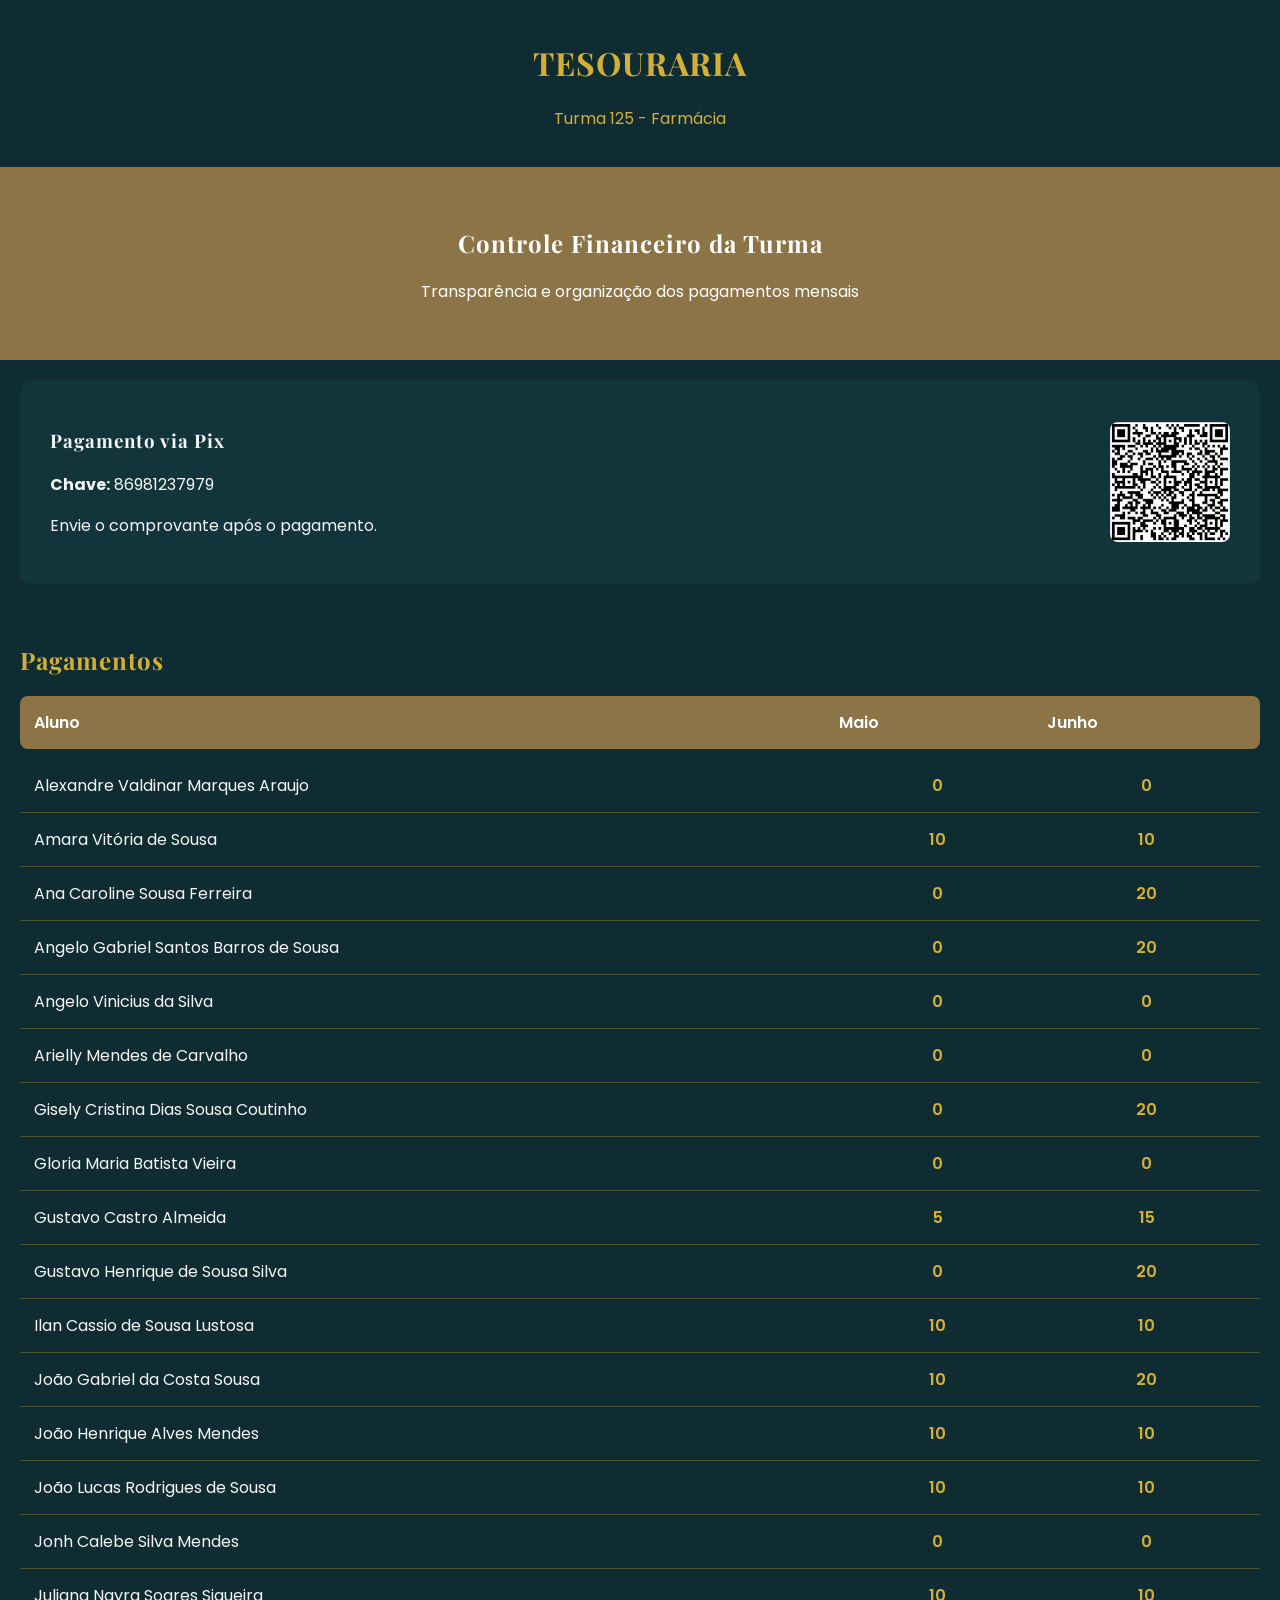
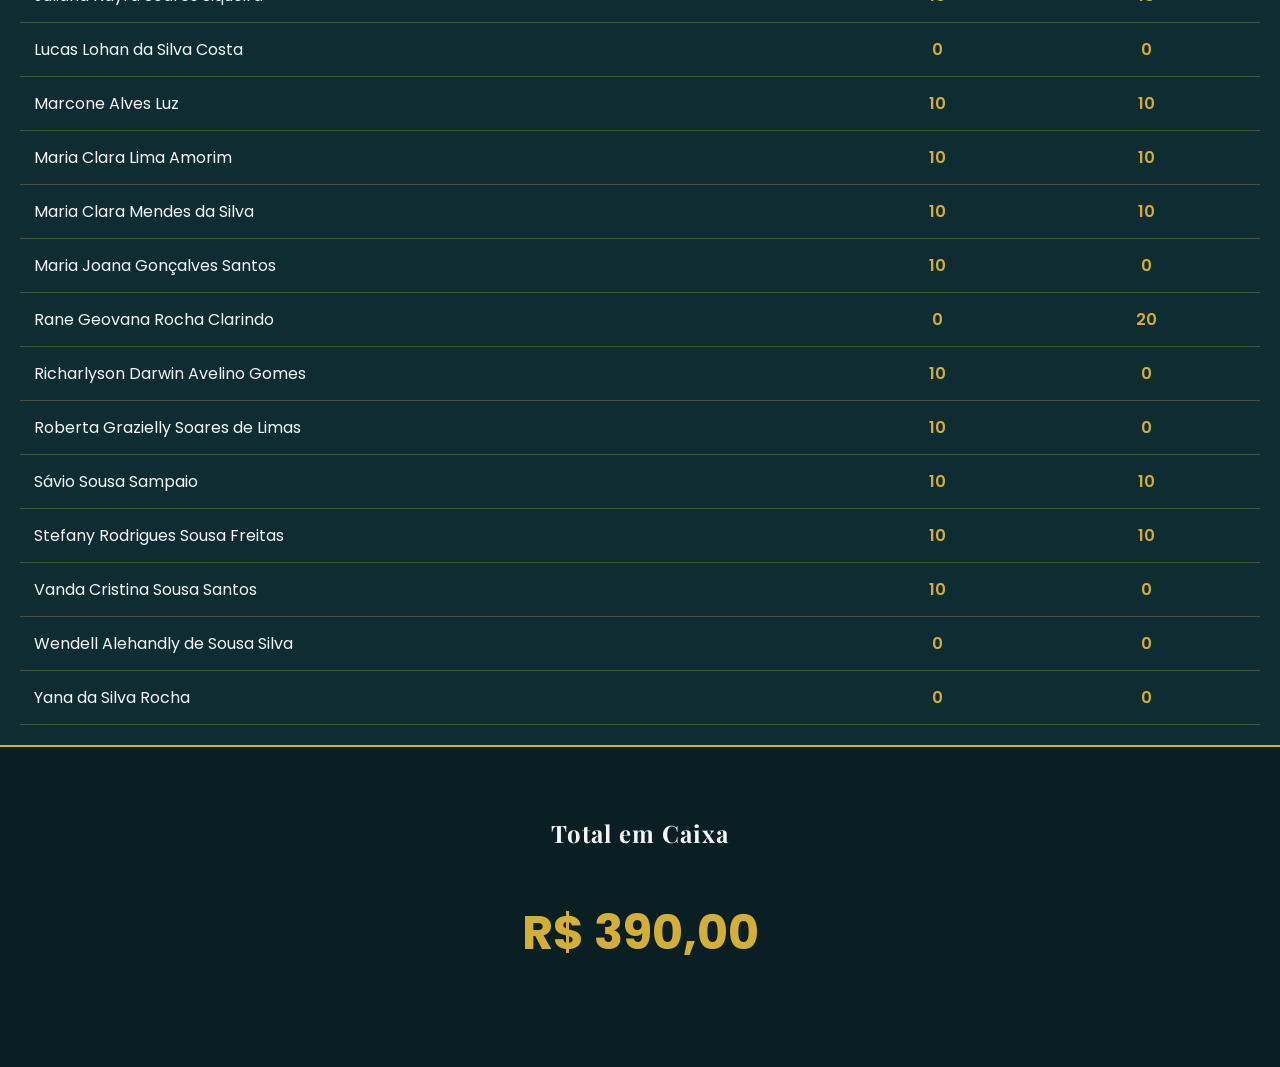
<file: index.html>
<!DOCTYPE html>
<html lang="pt-br">
<head>
  <meta charset="UTF-8">
  <meta name="viewport" content="width=device-width, initial-scale=1.0">
  <title>Tesouraria Turma 125</title>

  <link rel="stylesheet" href="style.css">

  <link href="https://fonts.googleapis.com/css2?family=Playfair+Display:wght@500;700&family=Poppins:wght@300;400;600&display=swap" rel="stylesheet">
</head>

<body>

<header class="topo">
  <h1>TESOURARIA</h1>
  <p>Turma 125 - Farmácia</p>
</header>

<section class="hero">
  <h2>Controle Financeiro da Turma</h2>
  <p>Transparência e organização dos pagamentos mensais</p>
</section>

<section class="pix">
  <div>
    <h3>Pagamento via Pix</h3>
    <p><strong>Chave:</strong> 86981237979</p>
    <p>Envie o comprovante após o pagamento.</p>
  </div>

  <img src="MEU_PIX.png" alt="QR Code Pix">
</section>

<section class="lista">
  <h2>Pagamentos</h2>

  <div class="cabecalho">
    <span>Aluno</span>
    <span>Maio</span>
    <span>Junho</span>
  </div>

  <div class="aluno"><span>Alexandre Valdinar Marques Araujo</span><span class="maio">0</span><span class="junho">0</span></div>
  <div class="aluno"><span>Amara Vitória de Sousa</span><span class="maio">10</span><span class="junho">10</span></div>
  <div class="aluno"><span>Ana Caroline Sousa Ferreira</span><span class="maio">0</span><span class="junho">20</span></div>
  <div class="aluno"><span>Angelo Gabriel Santos Barros de Sousa</span><span class="maio">0</span><span class="junho">20</span></div>
  <div class="aluno"><span>Angelo Vinicius da Silva</span><span class="maio">0</span><span class="junho">0</span></div>
  <div class="aluno"><span>Arielly Mendes de Carvalho</span><span class="maio">0</span><span class="junho">0</span></div>
  <div class="aluno"><span>Gisely Cristina Dias Sousa Coutinho</span><span class="maio">0</span><span class="junho">20</span></div>
  <div class="aluno"><span>Gloria Maria Batista Vieira</span><span class="maio">0</span><span class="junho">0</span></div>
  <div class="aluno"><span>Gustavo Castro Almeida</span><span class="maio">5</span><span class="junho">15</span></div>
  <div class="aluno"><span>Gustavo Henrique de Sousa Silva</span><span class="maio">0</span><span class="junho">20</span></div>
  <div class="aluno"><span>Ilan Cassio de Sousa Lustosa</span><span class="maio">10</span><span class="junho">10</span></div>
  <div class="aluno"><span>João Gabriel da Costa Sousa</span><span class="maio">10</span><span class="junho">20</span></div>
  <div class="aluno"><span>João Henrique Alves Mendes</span><span class="maio">10</span><span class="junho">10</span></div>
  <div class="aluno"><span>João Lucas Rodrigues de Sousa</span><span class="maio">10</span><span class="junho">10</span></div>
  <div class="aluno"><span>Jonh Calebe Silva Mendes</span><span class="maio">0</span><span class="junho">0</span></div>

  <div class="aluno">
    <span>Juliana Nayra Soares Siqueira</span>
    <span class="maio">10</span>
    <span class="junho">10</span>
  </div>

  <div class="aluno"><span>Lucas Lohan da Silva Costa</span><span class="maio">0</span><span class="junho">0</span></div>
  <div class="aluno"><span>Marcone Alves Luz</span><span class="maio">10</span><span class="junho">10</span></div>

  <div class="aluno">
    <span>Maria Clara Lima Amorim</span>
    <span class="maio">10</span>
    <span class="junho">10</span>
  </div>

  <div class="aluno"><span>Maria Clara Mendes da Silva</span><span class="maio">10</span><span class="junho">10</span></div>
  <div class="aluno"><span>Maria Joana Gonçalves Santos</span><span class="maio">10</span><span class="junho">0</span></div>
  <div class="aluno"><span>Rane Geovana Rocha Clarindo</span><span class="maio">0</span><span class="junho">20</span></div>

  <div class="aluno">
    <span>Richarlyson Darwin Avelino Gomes</span>
    <span class="maio">10</span>
    <span class="junho">0</span>
  </div>

<div class="aluno">
    <span>Roberta Grazielly Soares de Limas</span>
    <span class="maio">10</span>
    <span class="junho">0</span>
  </div>
  
  <div class="aluno"><span>Sávio Sousa Sampaio</span><span class="maio">10</span><span class="junho">10</span></div>
  <div class="aluno"><span>Stefany Rodrigues Sousa Freitas</span><span class="maio">10</span><span class="junho">10</span></div>

  <div class="aluno">
    <span>Vanda Cristina Sousa Santos</span>
    <span class="maio">10</span>
    <span class="junho">0</span>
  </div>

  <div class="aluno"><span>Wendell Alehandly de Sousa Silva</span><span class="maio">0</span><span class="junho">0</span></div>
  <div class="aluno"><span>Yana da Silva Rocha</span><span class="maio">0</span><span class="junho">0</span></div>

</section>

<section class="total">
  <h2>Total em Caixa</h2>
  <p id="total">R$ 0,00</p>
</section>

<script>
let total = 0;

document.querySelectorAll(".aluno").forEach(aluno => {
  const maio =
    parseFloat(aluno.querySelector(".maio").textContent) || 0;

  const junho =
    parseFloat(aluno.querySelector(".junho").textContent) || 0;

  total += maio + junho;
});

document.getElementById("total").textContent =
  "R$ " + total.toFixed(2).replace(".", ",");
</script>

</body>
</html>
</file>
<file: style.css>
body {
  margin: 0;
  font-family: 'Poppins', sans-serif;
  background: #0f2c33;
  color: #f5f5f5;
}

h1, h2, h3 {
  font-family: 'Playfair Display', serif;
  letter-spacing: 1px;
}

.topo {
  text-align: center;
  padding: 20px;
  color: #d4af37;
}

.hero {
  text-align: center;
  padding: 40px 20px;
  background: #8c7446;
  color: #fff;
}

.pix {
  display: flex;
  justify-content: space-between;
  align-items: center;
  padding: 30px;
  margin: 20px;
  background: #12343b;
  border-radius: 12px;
}

.pix img {
  width: 120px;
  border-radius: 8px;
}

.lista {
  padding: 20px;
}

.lista h2 {
  color: #d4af37;
  margin-bottom: 20px;
}

/* CABEÇALHO DA TABELA */

.cabecalho {
  display: grid;
  grid-template-columns: 4fr 1fr 1fr;
  gap: 10px;
  padding: 14px;
  background: #8c7446;
  color: white;
  font-weight: 600;
  border-radius: 8px;
  margin-bottom: 10px;
}

/* LINHAS DOS ALUNOS */

.aluno {
  display: grid;
  grid-template-columns: 4fr 1fr 1fr;
  gap: 10px;
  align-items: center;
  padding: 14px;
  border-bottom: 1px solid rgba(212, 175, 55, 0.3);
  transition: 0.3s;
}

.aluno:hover {
  background: rgba(255, 255, 255, 0.03);
}

.aluno span {
  word-break: break-word;
}

/* COLUNAS DE VALORES */

.maio,
.junho {
  text-align: center;
  font-weight: 600;
  color: #d4af37;
}

/* TOTAL */

.total {
  text-align: center;
  padding: 50px;
  background: #0a1f24;
  border-top: 2px solid #d4af37;
}

#total {
  font-size: 48px;
  color: #d4af37;
  font-weight: bold;
}

/* CELULAR */

@media (max-width: 768px) {

  .pix {
    flex-direction: column;
    text-align: center;
  }

  .pix img {
    margin-top: 15px;
  }

  .cabecalho,
  .aluno {
    grid-template-columns: 2fr 1fr 1fr;
    font-size: 13px;
  }

  #total {
    font-size: 36px;
  }

  .topo h1 {
    font-size: 28px;
  }

  .hero h2 {
    font-size: 24px;
  }
}
</file>
